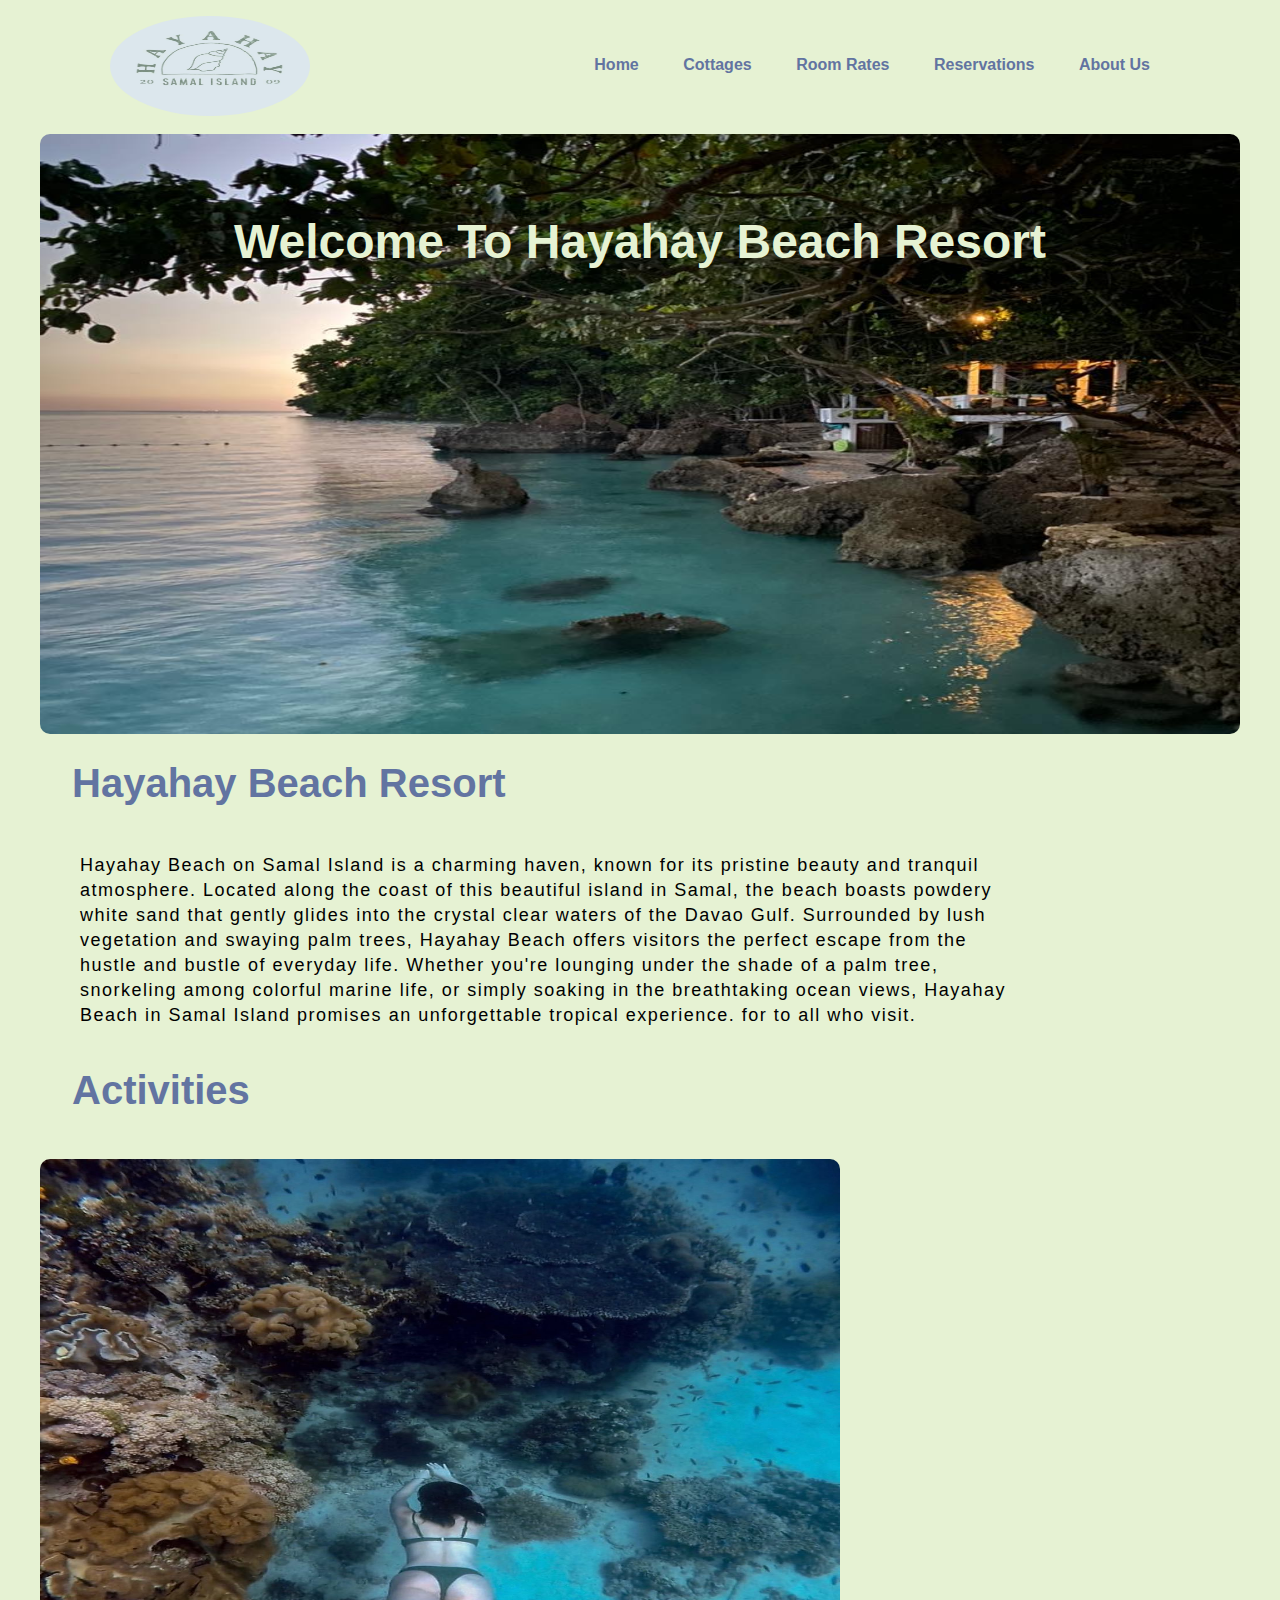
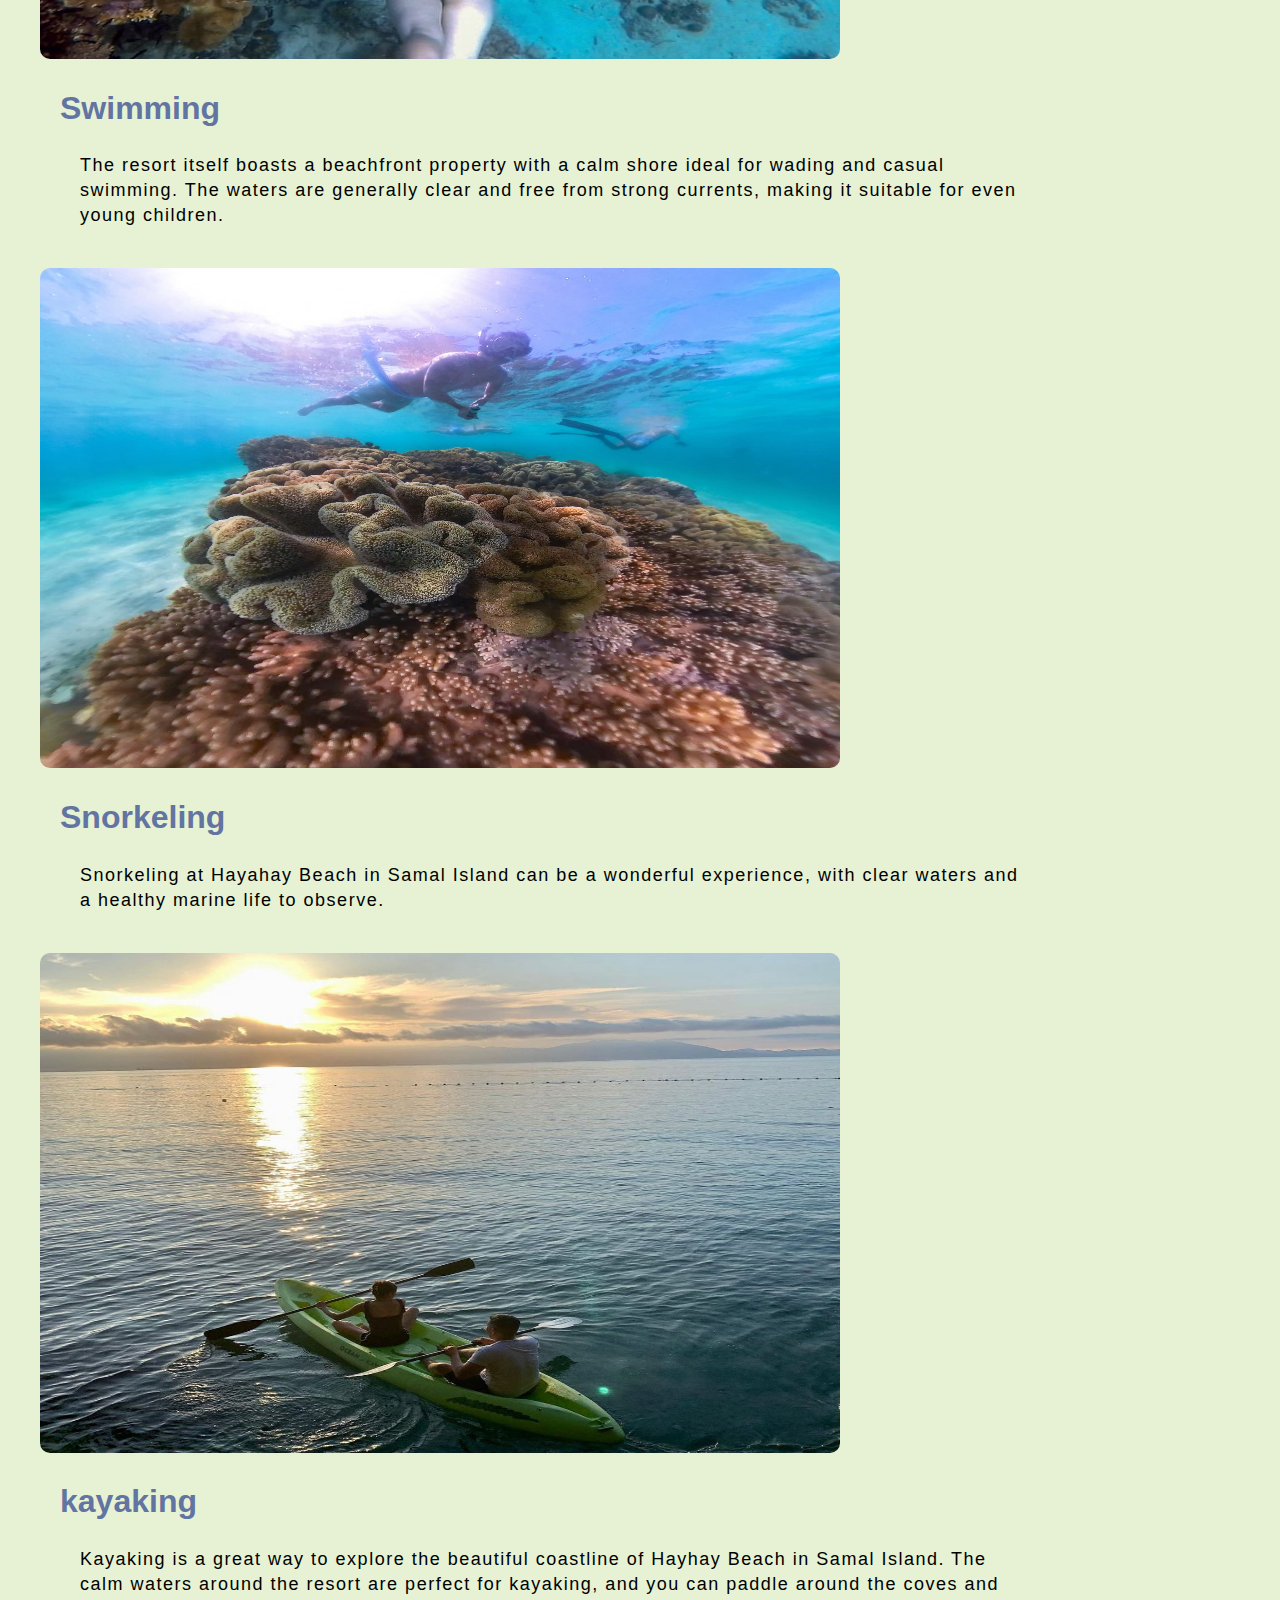
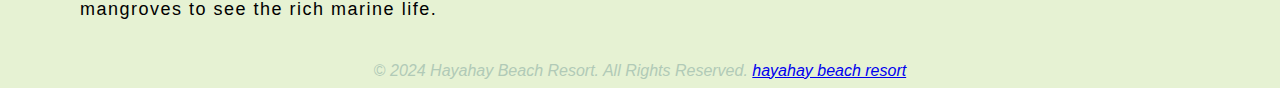
<file: Index.html>
<!DOCTYPE html>
<html lang="en">
  <head>
    <meta charset="UTF-8" />
    <meta name="viewport" content="width=device-width, initial-scale=1.0" />
    <title>Main page</title>
    <link rel="stylesheet" href="lab_styles/style.css" />
  </head>

  <body>
    <header>
      <div class="headerimage">
        <img src="./images/icon.jpg" alt="icon.jpg" />
      </div>
    </header>

    <nav>
      <ul>
        <li><a href="Index.html">Home</a></li>
        <li><a href="Cottages.html">Cottages</a></li>
        <li><a href="Room_Rates.html">Room Rates</a></li>
        <li><a href="Reservation.html">Reservations</a></li>
        <li><a href="About_Us.html"> About Us</a></li>
      </ul>
    </nav>

    <div class="homeimage">
      <h1 class="h1home">Welcome To Hayahay Beach Resort</h1>
    </div>
    <main>
      <h1>Hayahay Beach Resort</h1>
      <p>
        Hayahay Beach on Samal Island is a charming haven, known for its
        pristine beauty and tranquil atmosphere. Located along the coast of this
        beautiful island in Samal, the beach boasts powdery white sand that
        gently glides into the crystal clear waters of the Davao Gulf.
        Surrounded by lush vegetation and swaying palm trees, Hayahay Beach
        offers visitors the perfect escape from the hustle and bustle of
        everyday life. Whether you're lounging under the shade of a palm tree,
        snorkeling among colorful marine life, or simply soaking in the
        breathtaking ocean views, Hayahay Beach in Samal Island promises an
        unforgettable tropical experience. for to all who visit.
      </p>

      <h1>Activities</h1>

      <img src="./images/swimm.jpg" alt="" class="swimming" />

      <h2>Swimming</h2>
      <p>
        The resort itself boasts a beachfront property with a calm shore ideal
        for wading and casual swimming. The waters are generally clear and free
        from strong currents, making it suitable for even young children.
      </p>

      <img src="./images/snorking.jpg" alt="" class="snorkeling" />

      <h2>Snorkeling</h2>
      <p>
        Snorkeling at Hayahay Beach in Samal Island can be a wonderful
        experience, with clear waters and a healthy marine life to observe.
      </p>

      <img src="./images/kayaking.jpg" alt="" class="kayaking" />
      <h2>kayaking</h2>
      <p class="kayaking">
        Kayaking is a great way to explore the beautiful coastline of Hayhay
        Beach in Samal Island. The calm waters around the resort are perfect for
        kayaking, and you can paddle around the coves and mangroves to see the
        rich marine life.
      </p>
    </main>

    <footer>
      &copy;
      <em
        >2024 Hayahay Beach Resort. All Rights Reserved.
        <a href="a.sarenana.139809.tc@umindanao.edu.ph">hayahay beach resort</a>
      </em>
    </footer>
  </body>
</html>
</file>
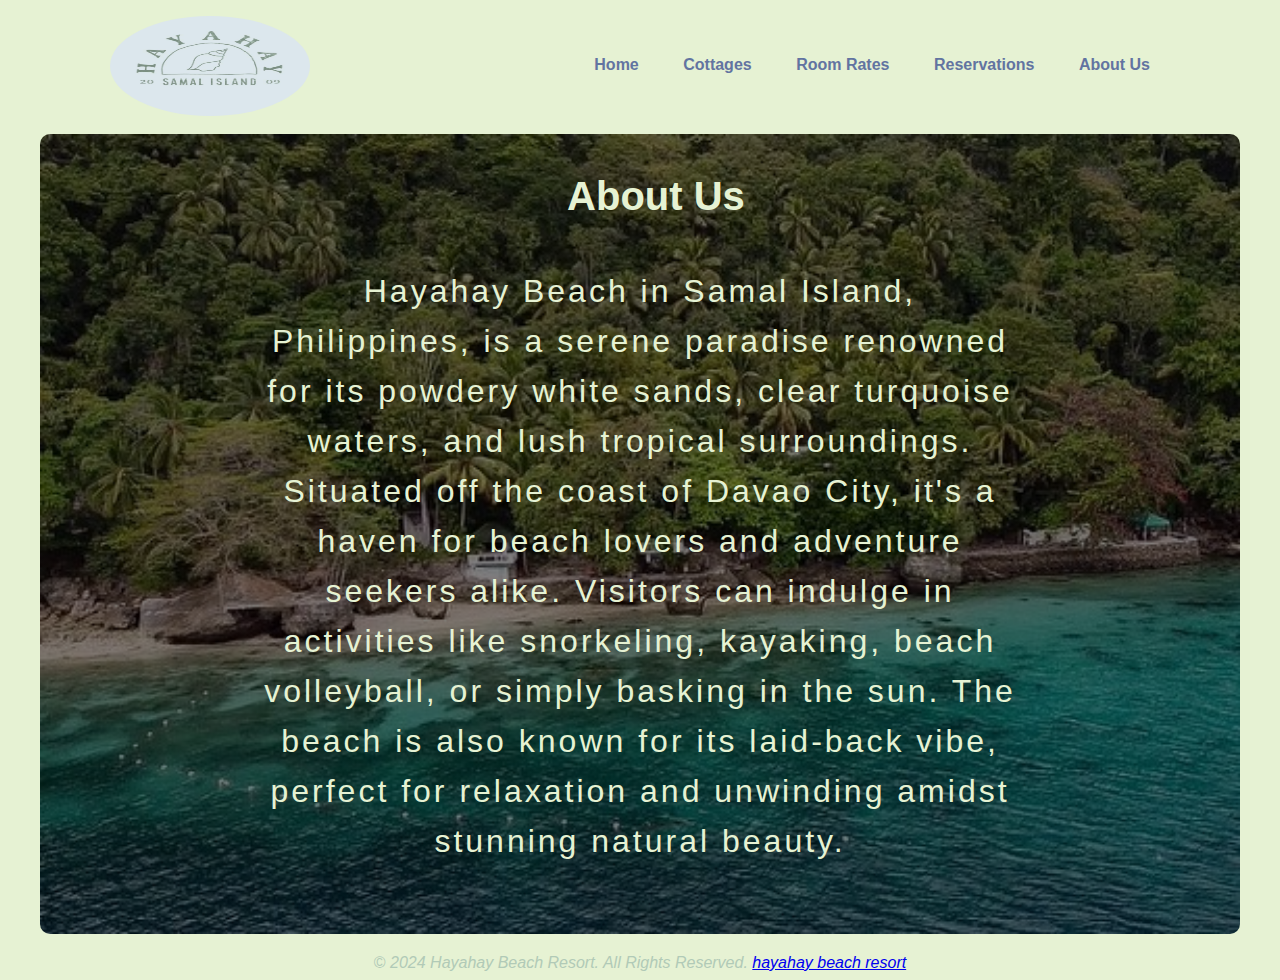
<file: About_Us.html>
<!DOCTYPE html>
<html lang="en">

<head>
    <meta charset="UTF-8">
    <meta name="viewport" content="width=device-width, initial-scale=1.0">
    <title>Main page</title>
    <link rel="stylesheet" href="lab_styles/style.css">
</head>

<body>
    <header>
        <div class="headerimage">
            <img src="./images/icon.jpg" alt="icon.jpg">
        </div>
    </header>

    <nav>
        <ul>
            <li><a href="Index.html" class="home">Home</a></li>
            <li> <a href="Cottages.html" class="cottages">Cottages</a></li>
            <li> <a href="Room_Rates.html" class="room">Room Rates</a></li>
            <li><a href="Reservation.html" class="reservation">Reservations</a></li>
            <li> <a href="About_Us.html" class="about"> About Us</a></li>
        </ul>
    </nav>

    <main>
        <div class="aboutimage">
            <h1 id="abouth1">About Us</h1>
            <p id="aboutp">Hayahay Beach in Samal Island, Philippines, is a serene paradise
                renowned for its powdery white sands, clear turquoise waters, and lush
                tropical surroundings. Situated off the coast of Davao City, it's a haven
                for beach lovers and adventure seekers alike. Visitors can indulge in
                activities like snorkeling, kayaking, beach volleyball, or simply basking in
                the sun. The beach is also known for its laid-back vibe, perfect for relaxation
                and unwinding amidst stunning natural beauty.</p>
        </div>
    </main>

    <footer>&copy; <em>2024 Hayahay Beach Resort. All Rights Reserved. <a
                href="a.sarenana.139809.tc@umindanao.edu.ph">hayahay beach resort</a> </em></footer>
</body>

</html>
</file>
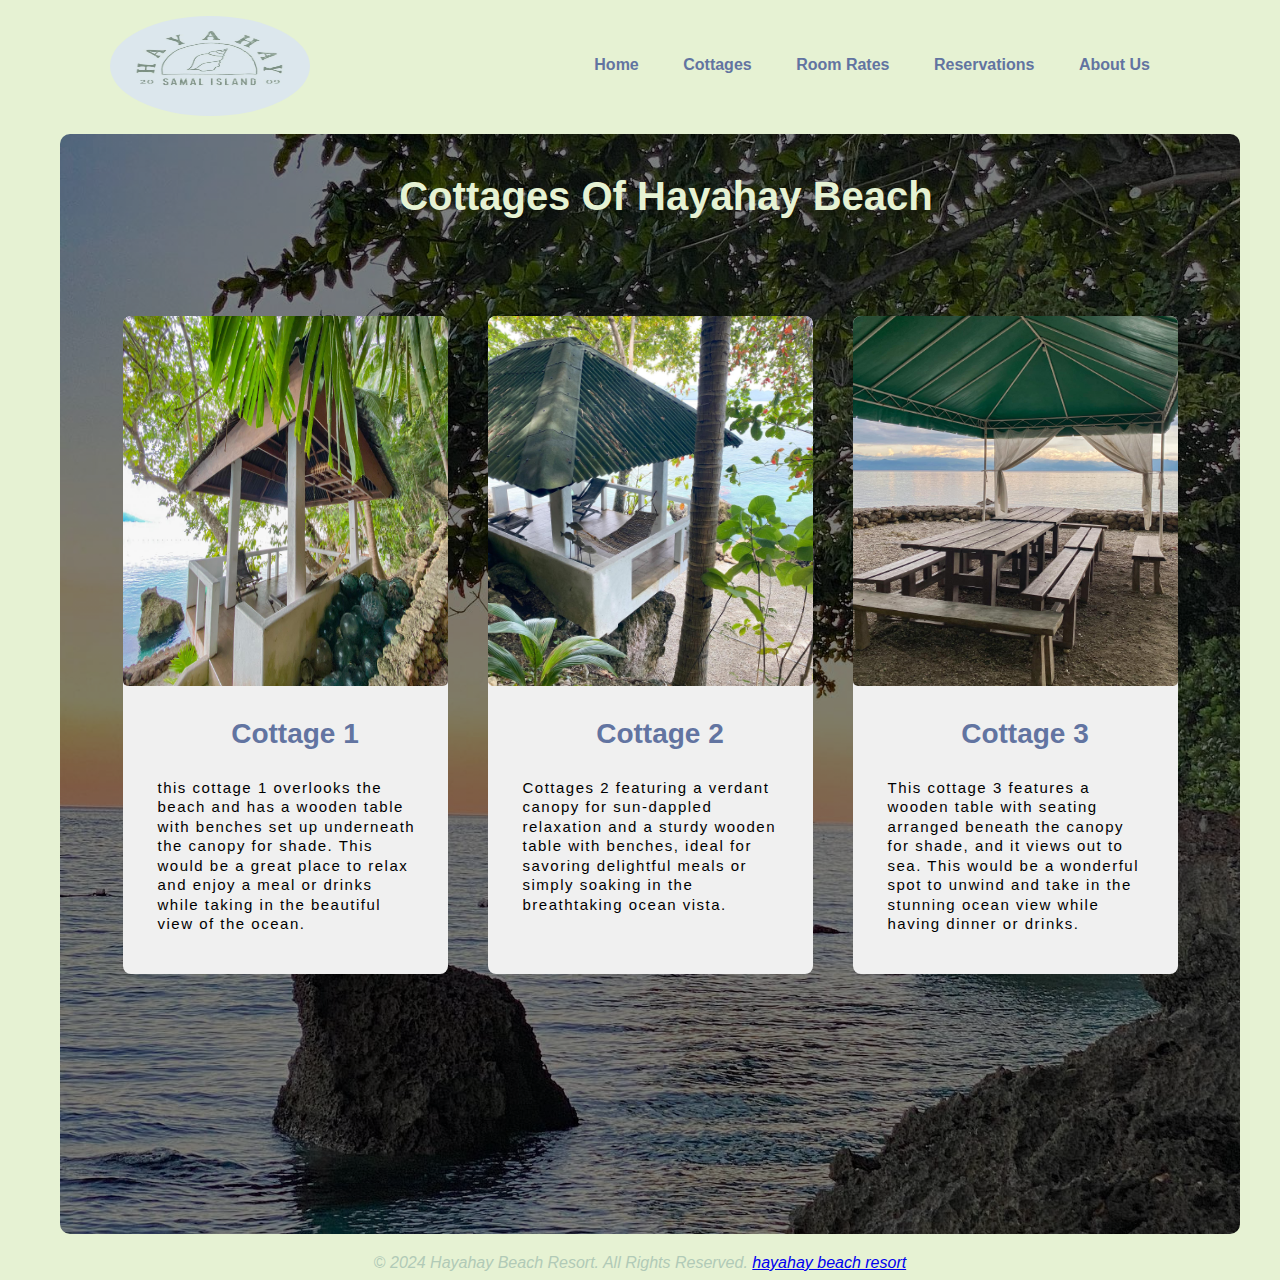
<file: Cottages.html>
<!DOCTYPE html>
<html lang="en">

<head>
    <meta charset="UTF-8">
    <meta name="viewport" content="width=device-width, initial-scale=1.0">
    <title>Main page</title>
    <link rel="stylesheet" href="lab_styles/style.css">
</head>

<body>
    <header>
        <div class="headerimage">
            <img src="./images/icon.jpg" alt="icon.jpg">
        </div>
        
    </header>

    <nav>
        <ul>
            <li> <a href="Index.html" class="home">Home</a></li>
            <li> <a href="Cottages.html" class="cottages">Cottages</a></li>
            <li> <a href="Room_Rates.html" class="room">Room Rates</a></li>
            <li> <a href="Reservation.html" class="reservation">Reservations</a></li>
            <li> <a href="About_Us.html" class="about"> About Us</a></li>
        </ul>
    </nav>

    <main>
        <div class="cottagesimage">
            <h1 class="h1cottage">Cottages Of Hayahay Beach</h1>
            
                <div class="card_container">
                    <div class="card">
                        <img src="./images/cottages1.jpg" alt="">
                        <div class="card_content">
                            <h3>Cottage 1</h3>
                            <p> this cottage 1 overlooks the beach and has a wooden table with benches set up underneath the canopy for shade.
                                This would be a great place to relax and enjoy a meal or drinks while taking in the beautiful view of the ocean.</p>
                        </div>
                    </div>
                    <div class="card">
                        <img src="./images/cottages2.jpg" alt="">
                        <div class="card_content">
                            <h3>Cottage 2</h3>
                            <p>Cottages 2 featuring a verdant canopy for sun-dappled relaxation and a sturdy wooden table with benches, 
                                ideal for savoring delightful meals or simply soaking in the breathtaking ocean vista.</p>
                        </div>
                    </div>
                    <div class="card">
                        <img src="./images/cottage3.jpg" alt="">
            
                        <div class="card_content">
                            <h3>Cottage 3</h3>
                            <p>This cottage 3 features a wooden table with seating arranged beneath the canopy for shade, and it views out to sea.
                                This would be a wonderful spot to unwind and take in the stunning ocean view while having dinner or drinks.</p>
                        </div>
                    </div>
                </div>
        </div>
    </main>

   

    <footer>&copy; <em>2024 Hayahay Beach Resort. All Rights Reserved. <a
        href="a.sarenana.139809.tc@umindanao.edu.ph">hayahay  beach resort</a> </em></footer>
</body>

</html>
</file>
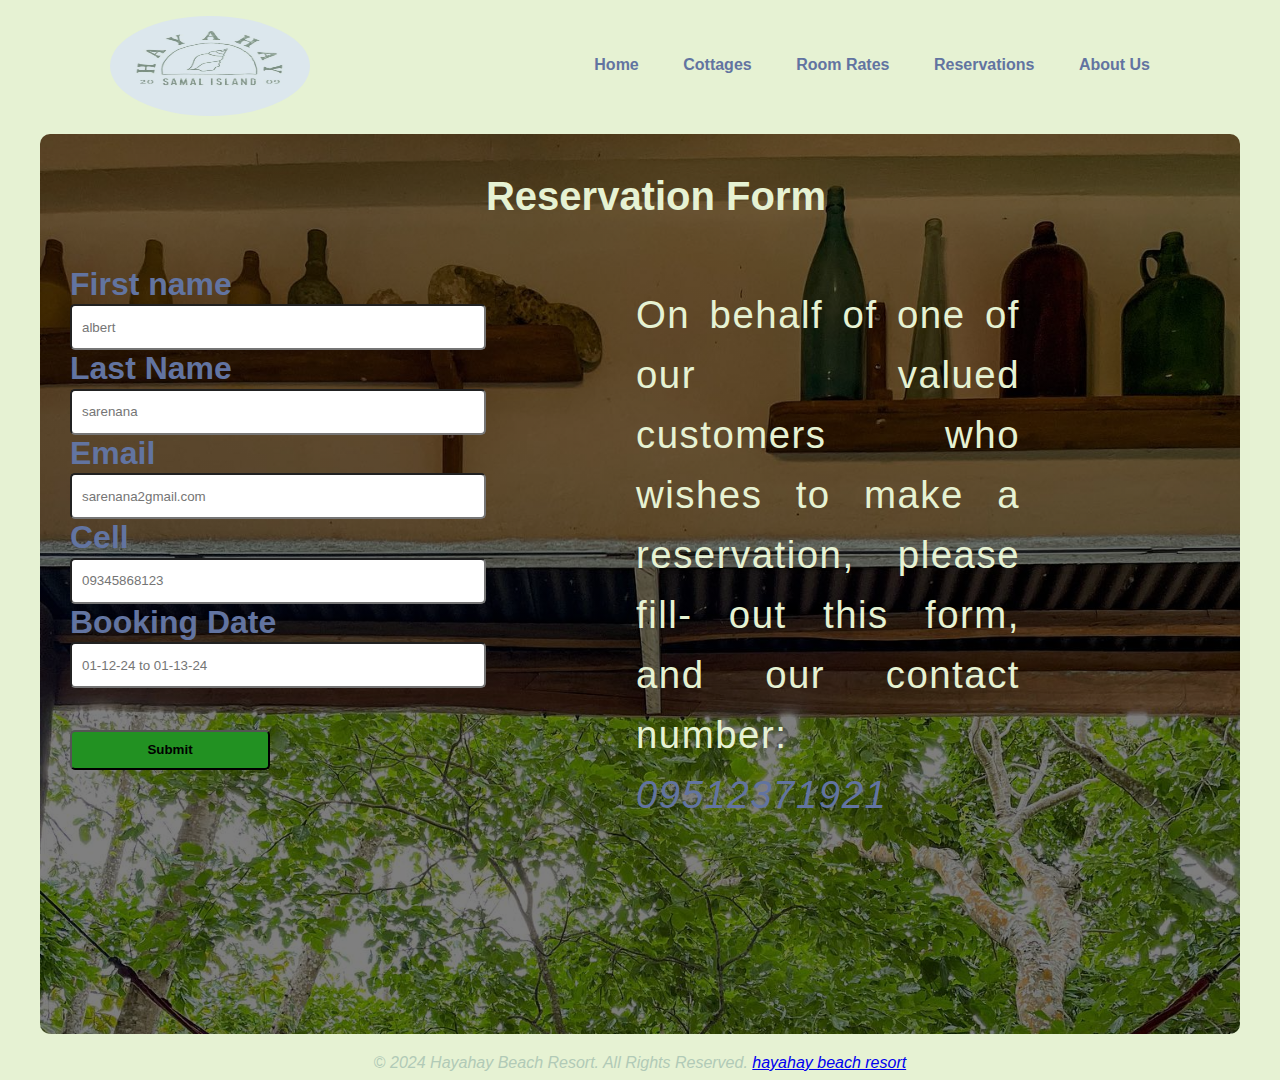
<file: Reservation.html>
<!DOCTYPE html>
<html lang="en">

<head>
    <meta charset="UTF-8">
    <meta name="viewport" content="width=device-width, initial-scale=1.0">
    <title>Main page</title>
    <link rel="stylesheet" href="lab_styles/style.css">
</head>


<body >
    <header>
         <div class="headerimage">
        <img src="./images/icon.jpg" alt="icon.jpg">
      </div>
  </header>
    
        <nav>
            <ul>
                <li> <a href="Index.html" >Home</a></li>
                <li> <a href="Cottages.html">Cottages</a></li>
                <li> <a href="Room_Rates.html">Room Rates</a></li>
                <li> <a href="Reservation.html" >Reservations</a>
                <li> <a href="About_Us.html" > About Us</a></li>
            </ul>
        </nav>
 
    <main>
        <div class="serveimage">
        <h1 class="formh1">Reservation Form</h1>
        <form action="" class="forms">
            <label for="First_name">First name </label><br>
            <input type="text" class="forminput"placeholder="albert" required> <br>

            <label for="last_name">Last Name </label> <br>
            <input type="text" class="forminput" placeholder="sarenana" required> <br>

            <label for="Eamil">Email </label> <br>
            <input type="text" class="forminput"placeholder="sarenana2gmail.com" required> <br>

            <label for="phone">Cell </label> <br>
            <input type="number" class="forminput"placeholder="09345868123" required> <br>

            <label for="date">Booking Date</label><br>
            <input type="text" class="forminput"placeholder="01-12-24 to 01-13-24" required> <br> <br>

            <input type="submit" class="submitform">
           
        </form>
        <p class="reservparagraph">On behalf of one of our valued
            customers who wishes to make a
            reservation, please fill- out
            this form, and our contact number:<em class="contact"> 09512371921</em></p>
        </div>
    </main>

    <footer>&copy; <em>2024 Hayahay Beach Resort. All Rights Reserved. <a
        href="a.sarenana.139809.tc@umindanao.edu.ph">hayahay  beach resort</a> </em></footer>
</body>

</html>
</file>
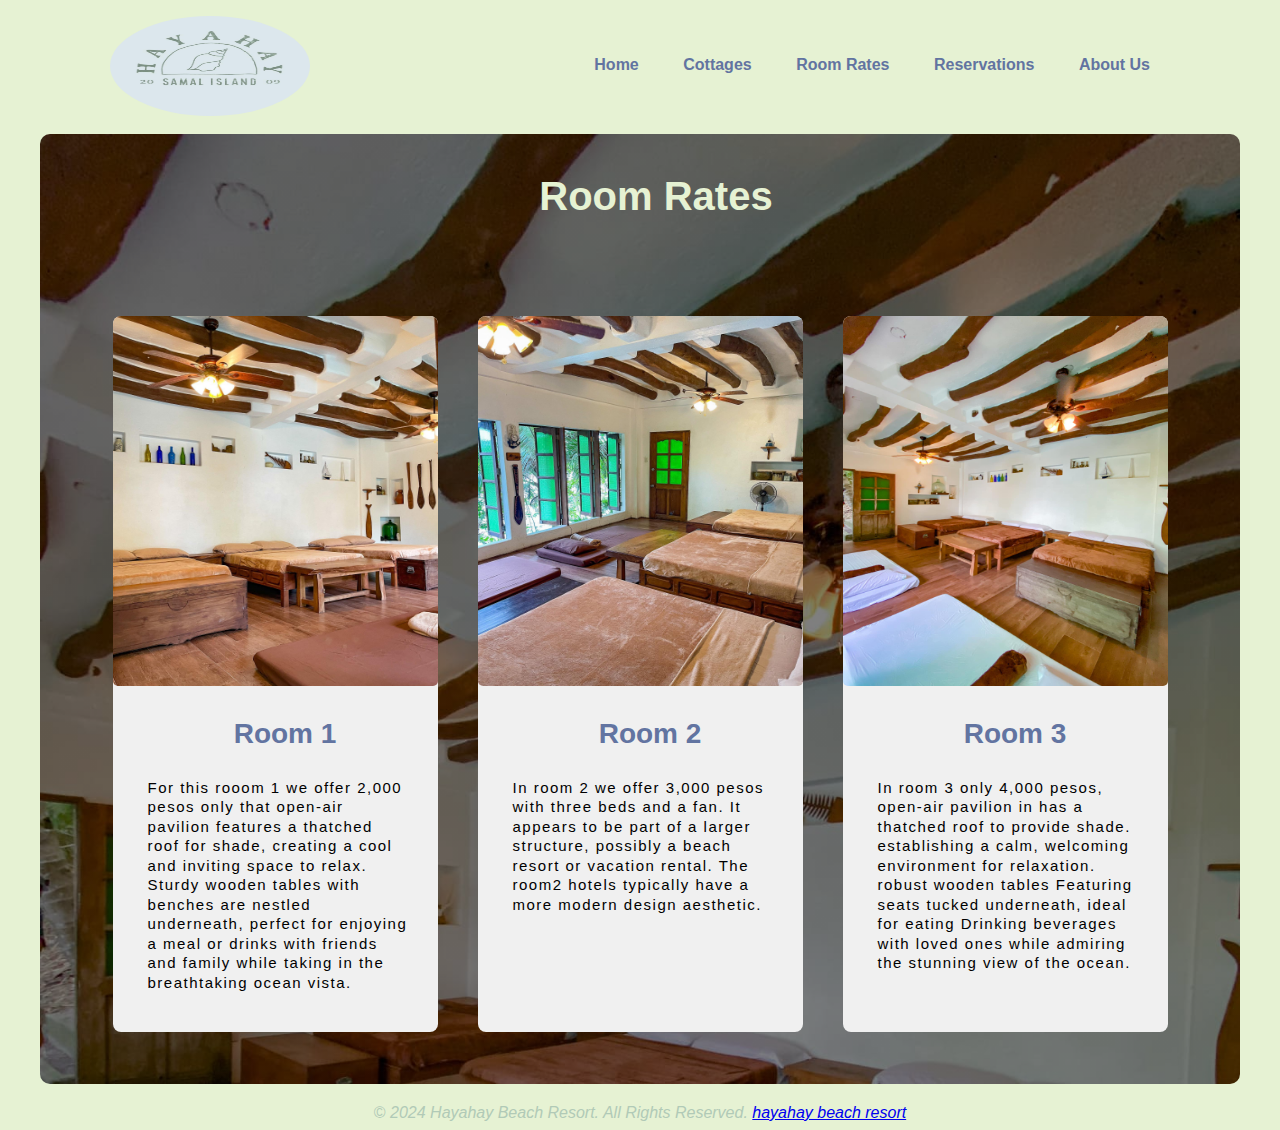
<file: Room_Rates.html>
<!DOCTYPE html>
<html lang="en">

<head>
    <meta charset="UTF-8">
    <meta name="viewport" content="width=device-width, initial-scale=1.0">
    <title>Main page</title>
    <link rel="stylesheet" href="lab_styles/style.css">
</head>

<body>

    <header>
        <div class="headerimage">
            <img src="./images/icon.jpg" alt="icon.jpg">
        </div>
    </header>

    <nav>
        <ul>
            <li> <a href="Index.html" class="home">Home</a></li>
            <li><a href="Cottages.html" class="cottages">Cottages</a></li>
            <li><a href="Room_Rates.html" class="room">Room Rates</a></li>
            <li> <a href="Reservation.html" class="reservation">Reservations</a></li>
            <li> <a href="About_Us.html" class="about"> About Us</a></li>
        </ul>
    </nav>

    <main>
        <div class="roomimage">
            <h1 class="roomhead">Room Rates</h1>
                <div class="card_container">
                    <div class="card">
                        <img src="./images/room1.jpg" alt="">
                        <div class="card_content">
                            <h3>Room 1</h3>
                        <p>For this rooom 1 we offer 2,000 pesos only that open-air pavilion features a thatched roof for shade,
                            creating a cool and inviting space to relax. Sturdy wooden tables
                             with benches are nestled underneath, perfect for enjoying a meal 
                             or drinks with friends and family while
                              taking in the breathtaking ocean vista.</p>
                        </div>
                    </div>
                    <div class="card">
                        <img src="./images/room2.jpg" alt="">
                        <div class="card_content">
                            <h3>Room 2</h3>
                        <p> In room 2  we offer 3,000 pesos with three beds and a fan. It appears to be part of a larger structure, possibly
                             a beach resort or vacation rental. The room2 hotels typically have a more modern design aesthetic.</p>
                        </div>
                    </div>
                    <div class="card">
                        <img src="./images/room3.jpg" alt="">
            
                        <div class="card_content">
                            <h3>Room 3</h3>
                        <p>In room 3  only 4,000 pesos, open-air pavilion in  has a thatched roof to provide shade.
                            establishing a calm, welcoming environment for relaxation. robust wooden tables
                            Featuring seats tucked underneath, ideal for eating 
                            Drinking beverages with loved ones while
                            admiring the stunning view of the ocean.</p>
                        </div>
                    </div>
                </div>
        </div>
    </main>

   
    <footer>&copy; <em>2024 Hayahay Beach Resort. All Rights Reserved. <a
                href="a.sarenana.139809.tc@umindanao.edu.ph">hayahay  beach resort</a> </em></footer>
</body>

</html>
</file>
<file: lab_styles/style.css>
body {
  background-color: #e6f2d3;
  font-family: Arial, Helvetica, sans-serif;
  margin-left: 40px;
  margin-right: 40px;
}
.headerimage {
  background-size: 100% 100%;
  display: inline;
}
.headerimage img {
  height: 100px;
  width: 200px;
  float: left;
  margin-left: 70px;
  border-radius: 50%;
}

nav ul {
  list-style: none;
  text-align: right;
  margin-right: 70px;
  padding-top: 40px;
}

nav li {
  display: inline;
  text-decoration: none;
  font-weight: 600;
}
nav a {
  text-decoration: none;
  padding: 20px;
  color: #6274a1;
}
nav :hover {
  color: #b1cab7;
  font-size: 17px;
}

.homeimage {
  background-image: url(../images/home.jpg);
  background-size: 100% 100%;
  height: 600px;
  margin-top: 60px;
  border-radius: 10px;
}
.homeimage p {
  color: #e6f2d3;
  text-align: center;

  padding-top: 100px;
}
.roomimage {
  height: 950px;
  background-size: 100% 100%;
  background-repeat: no-repeat;
  border-radius: 10px;
  color: #ffffff;
  margin-top: 60px;
  background-image: linear-gradient(rgb(0, 0, 0, 0.5), rgb(0, 0, 0, 0.5)),
    url(../images/room.jpg);
  background-size: cover;
}
.serveimage {
  height: 900px;
  background-size: 100% 100%;
  background-repeat: no-repeat;
  margin-top: 60px;
  color: #ffffff;
  border-radius: 10px;
  background-image: linear-gradient(rgb(0, 0, 0, 0.5), rgb(0, 0, 0, 0.5)),
    url(../images/reserv.jpg);
  background-size: cover;
}
.cottagesimage {
  height: 1100px;
  background-size: 100% 100%;
  background-repeat: no-repeat;
  border-radius: 10px;
  margin-left: 20px;
  margin-top: 60px;
  background-image: linear-gradient(rgb(0, 0, 0, 0.5), rgb(0, 0, 0, 0.5)),
    url(../images/cottag.jpg);
  background-size: cover;
}
.aboutimage {
  background-image: url(../images/aboutus.jpg);
  height: 800px;
  background-size: 100% 100%;
  background-repeat: no-repeat;
  border-radius: 10px;
  margin-top: 60px;
  background-image: linear-gradient(rgb(0, 0, 0, 0.5), rgb(0, 0, 0, 0.5)),
    url(../images/aboutus.jpg);
  background-size: cover;
}
main {
  text-align: left;
  display: inline;
  padding-top: 50px;
}
main h1 {
  font-weight: 600;
  text-align: left;
  font-size: 2.5em;
  padding-left: 32px;
  color: #6274a1;
  padding-bottom: 20px;
}
.h1home {
  color: #e6f2d3;
  text-align: center;
  padding-top: 80px;
  font-size: 3em;
}
main p {
  font-size: large;
  color: black;
  padding-left: 20px;
  padding-right: 200px;
  letter-spacing: 1.5px;
  line-height: 25px;

  margin: 20px;
  margin-bottom: 40px;
}
.kayaking {
  font-size: large;
}
main h2 {
  padding-left: 20px;
  font-size: 2em;
  color: #6274a1;
}
.swimming img {
  height: 1000px;
}

main img {
  background-size: 100% 100%;
  height: 500px;
  width: 800px;
  border-radius: 10px;
}
.contact {
  color: #ffffff;
}

footer {
  margin-top: 20px;
  text-align: center;
  color: #b1cab7;
}
.footereserv {
  padding-top: 20px;
}
.footerabout {
  padding-top: 20px;
  color: #b1cab7;
}
.forms {
  color: #6274a1;
  font-weight: 600;
  text-align: left;
  font-size: 2em;
  padding-left: 30px;
  float: left;
}
.reservparagraph {
  text-align: justify;
  margin-left: 15em;
  padding-top: 0.5em;
  font-size: 2.4em;
  line-height: 60px;
  /* letter-spacing: 3px; */
  color: #e6f2d3;
}
.contact {
  color: #6274a1;
}
.forminput {
  width: 30em;
  height: 3em;
  padding-left: 10px;
  border-radius: 5px;
}

.formh1 {
  color: #e6f2d3;
  text-align: center;
  padding-top: 40px;
}
.submitform {
  background-color: rgb(34, 145, 34);
  font-weight: 600;
  border-radius: 5px;
  height: 3em;
  width: 15em;
}
.submitform:hover {
  font-size: 15px;
}

.card_container {
  display: flex;
  justify-content: center;
  flex-wrap: wrap;
  padding-top: 30px;
}

.h1cottage {
  color: #e6f2d3;
  text-align: center;
  padding-top: 40px;
}
.card_container img {
  background-size: 100% 100%;
  height: 370px;
  width: 325px;
  border-radius: 5px;
}
.roomhead {
  color: #e6f2d3;
  text-align: center;
  padding-top: 40px;
}
.card {
  width: 325px;
  background-color: #f0f0f0;
  border-radius: 8px;
  overflow: hidden;
  box-shadow: 0px 2px 4px rgba(0, 0, 0, 0, 2);
  margin: 20px;
  transition: 0.2px;
}
.card:hover {
  transform: translateY(-20px);
}
.card_content h3 {
  font-size: 28px;
  text-align: center;
  margin-left: 20px;
  color: #6274a1;
}
.card_content p {
  font-size: 15px;
  line-height: 1.3;
  color: black;
  padding-right: 10px;
  padding-left: 15px;
}
#abouth1 {
  text-align: center;
  padding-top: 40px;
  color: #e6f2d3;
}
#aboutp {
  color: #e6f2d3;
  text-align: center;
  font-size: 2em;
  padding-left: 200px;
  line-height: 50px;
  letter-spacing: 3px;
}

@media only screen and (max-width: 1024px) {
  body {
    font-size: 1.8em;
  }
}
@media only screen and (max-width: 768px) {
  body {
    font-size: 1.5em;
  }
}
@media only screen and (max-width: 480px) {
  body {
    font-size: 1.5em;
  }
}
</file>
